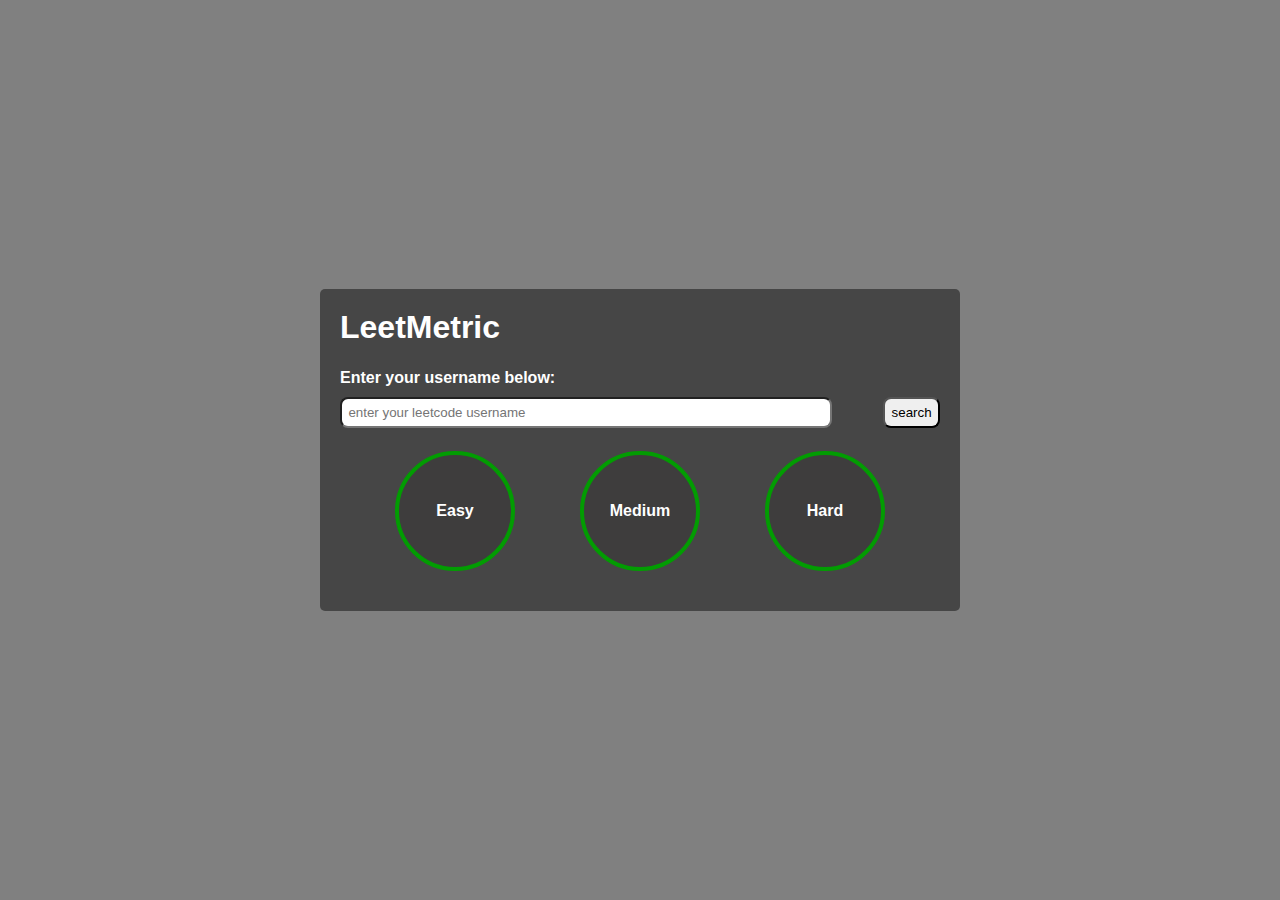
<file: LeetMetric/index.html>
<!DOCTYPE html>
<html lang="en">

<head>
    <meta charset="UTF-8">
    <meta name="viewport" content="width=device-width, initial-scale=1.0">
    <title>Leetlatric</title>
   <link rel="stylesheet" href="style.css">
</head>
<body>
    <div class="container">
        <h1>LeetMetric</h1>
        <div class="user-container">
            <p>Enter your username below: </p>
            <div class="user-input-container">
                <input type="text" placeholder="enter your leetcode username" id="user-input">
                <button id="search">search</button>
            </div>
        </div>
        <div class="stats-container">
            <div class="progress">
                <div class="progress-item">
                    <div class="easy-progress circle">
                        <span id="easy-label"></span>
                        <p>Easy</p>
                    </div>
                </div>
                <div class="progress-item">
                    <div class="medium-progress circle">
                        <span id="medium-label"></span>
                        <p>Medium</p>
                    </div>
                </div>
                <div class="progress-item">
                    <div class="hard-progress circle">
                        <span id="hard-label"></span>
                        <p>Hard</p>
                    </div>
                </div>
            </div>
            <div class="state-card">
                <!-- populate card here from the js code  -->
            </div>
        </div>
    </div>
    
    <script src="script.js"></script>
</body>

</html>
</file>
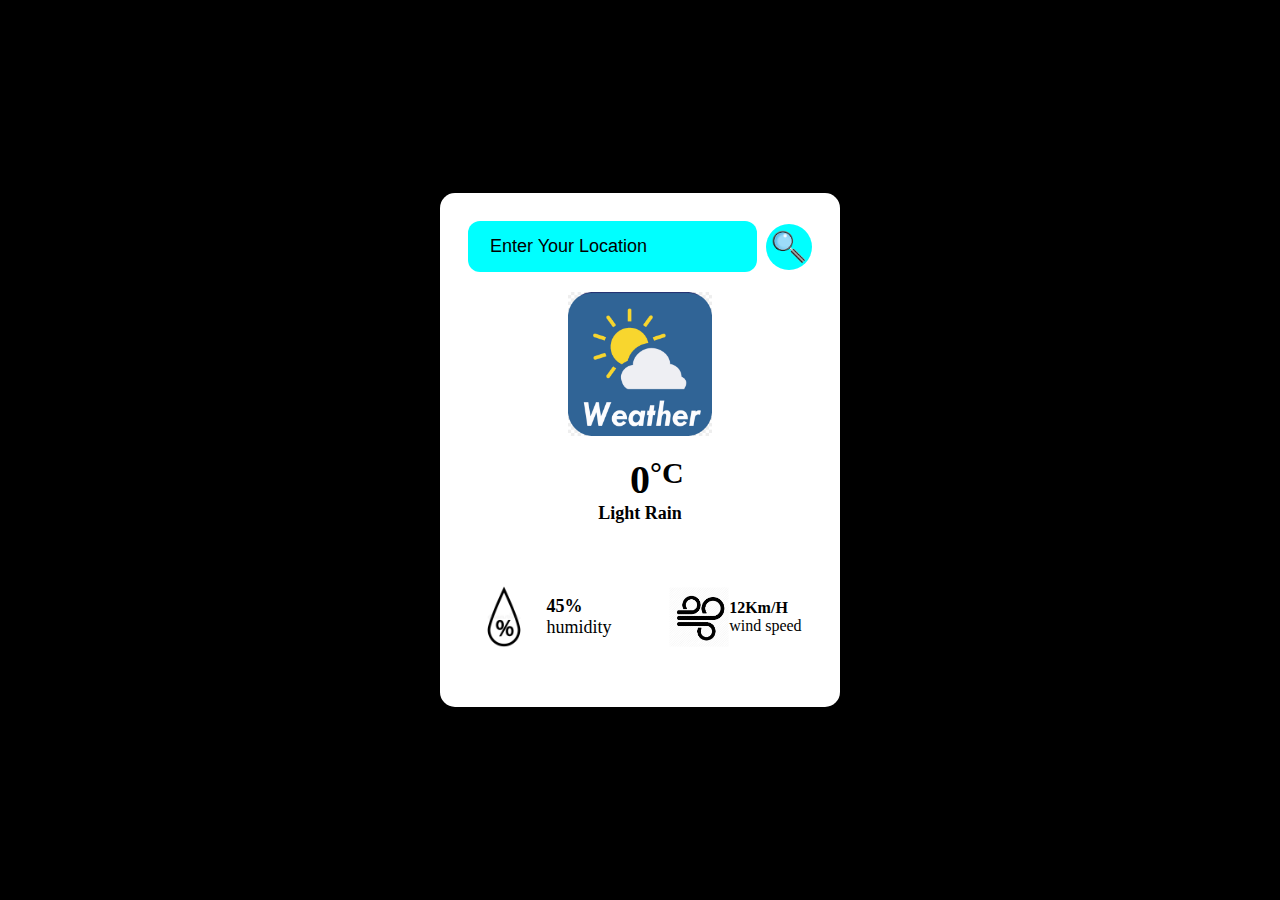
<file: whether_app/index.html>
<!DOCTYPE html>
<html lang="en">
  <head>
    <meta charset="UTF-8" />
    <meta http-equiv="X-UA-Compatible" content="IE=edge" />
    <meta name="viewport" content="width=device-width, initial-scale=1.0" />
    <title>WEATHER APP - CREATE BY ARYAN</title>
    <link rel="stylesheet" href="style.css" />
    <link rel="stylesheet" href="script.js" />
  </head>
  <body>
    <div class="container">
      <div class="header">
        <div class="search-box">
          <input type="search" placeholder="Enter your location"
          class="input-box">
          <img src="search.png" width="50px" class="search" id="searchBtn">
        </div>
      </div>
      <div class="whether-body">
        <img src="weather.jpg" alt="weather image" class="whether-image">
        <div class="whether-box">
          <p class="temperature">0 <sup>°C</sup></p>
          <p class="description">Light Rain</p>
        </div>
        <div class="weather-details">
          <div class="huminity">
             <img src="humidity.jpg" alt="humidity image">
            <div class="text-h">
            <span id="humidity">45%</span>
            <p>humidity</p>
            </div>
          </div>
          <div class="wind">
            <img src="wind.png" alt="wind image">
            <div class="text">
            <span id="wind-speed">12Km/H</span>
            <p> wind speed</p>
            </div>
          </div>
        </div>
      </div>
    </div>
  </body>
</html>
</file>
<file: LeetMetric/style.css>
* {
    margin: 0;
    padding: 0;
    box-sizing: border-box;
    font-family: Arial, Helvetica, sans-serif;
}

body {
    background-color: gray;
    color: white;
    height: 100vh;
    display: flex;
    justify-content: center;
    align-items: center;
}

.container {
    display: flex;
    flex-direction: column;
    gap: 1.4rem;
    background-color: rgb(70, 70, 70);
    padding: 20px;
    border-radius: 5px;
    width: 50%;
    max-width: 650px;
}

h1 {
    font-size: 2rem;
}

p {
    font-weight: 650;
    color: white;
}

.user-container {
    display: flex;
    flex-direction: column;
    gap: 10px;
    justify-content: start;
}

.user-input-container {
    display: flex;
    justify-content: space-between;
}

#user-input {
    width: 82%;
    padding: 0.4rem;
    border-radius: 8px;
}

#search {
    padding: 0.4rem;
    border-radius: 8px;
}

#search:hover {
    background-color: rgb(108, 244, 108);
    color: black;
    border-radius: 10px;
    transition: cubic-bezier(0.075, 0.82, 0.165, 1);
    font-weight: 400;
}

.circle {
    width: 120px;
    height: 120px;
    border-radius: 50%;
    border: 4px solid rgb(2, 156, 2);
    position: relative;
    display: flex;
    align-items: center;
    justify-content: center;
    font-size: 16px;
    color: white;
    font-weight: 700;
    background: conic-gradient(rgb(113, 237, 113) var(--progress-degree, 0%), rgb(62, 61, 61) 0%);
    flex-direction: column;
}

.circle span {
    position: relative;
    z-index: 2;
}

.progress {
    display: flex;
    flex-direction: row;
    justify-content: space-evenly;
    flex-wrap: wrap;
    gap: 10px;
}

.stats-cards {
    margin-top: 2rem;
    margin-bottom: 2rem;
    display: flex;
    flex-wrap: wrap;
    gap: 10px;
    justify-content: center;
}

h4 {
    font-size: 1rem;
    text-align: center;
}

.state-card {
    display: flex;
    justify-content: space-around;
    flex-wrap: wrap;
    gap: 10px;
    margin-top: 20px;
}

.card {
    background-color: rgb(230, 146, 44);
    width: 180px;
    max-width: 200px;
    height: 120px;
    padding: 10px;
    border-radius: 10px;
    font-size: 1rem;
    display: flex;
    flex-direction: column;
    justify-content: center;
    align-items: center;
    text-align: center;
}

.card h4 {
    margin: 0;
    font-size: 1rem;
    font-weight: 750;
    color: rgb(16, 16, 112);
    line-height: 1.5rem;
}

.card p {
    margin-top: 8px;
    font-size: 1.6rem;
    font-weight: bold;
    color: rgb(6, 78, 6);
}
</file>
<file: whether_app/style.css>
*{
    margin: 0;
    padding: 0;
    box-sizing: border-box;
    border: none;
    outline: none;
}
body{
    background-color: black;
    min-height: 100vh;
    display: flex;
    justify-content: center;
    align-items: center;
}

.container{
    padding: 28px;
    background-color: white;
    width: 400px;
    border-radius: 15px;
    height: min-content;

}
.search-box{
    width: 100%;
    height: min-content;
    display: flex;
    justify-content: space-between;
    align-items: center;
}
.search-box input{
    width: 84%;
    text-transform: capitalize;
    background-color: aqua;
    border-radius: 12px;
    padding: 15px 22px;
    font-size: 18px;

}
.search-box input::placeholder{
    color: black;
}
.search{
    border-radius: 50%;
    background-color: aqua;
    width: 46px;
    height: 46px;
    cursor: pointer;

}
.search:hover{
      color: black;
      background-color: black;
}
.whether-body{
    display: flex;
    align-items: center;
    justify-content: center;
    flex-direction: column;
    margin-block: 20px;
    background-color: white;

}
.whether-body img{
    width: 42%;
}
.whether-box{
    margin-block: 20px;
    text-align:center;
}
.whether-box .temperature{
    font-size: 40px;
    font-weight: 800;
    position: relative;
}
.whether-box .temperature sup{
    font-size: 30px;
    font-weight: 600;
    position: absolute;
}
.whether-box .description{
    font-weight: 600;
    font-size: 18px;
}
.weather-details{
    width: 100%;
    display: flex;
    justify-content: space-between;
    margin-top: 30px;
}
.huminity, .wind{
    display: flex;
    align-items: center;
}
.weather-details .text-h{

    margin-right: -440px;
    font-size: 18px;
}
.huminity img{
    margin-left: -6px;
}
.text span{
    font-weight: 700;
    

}
.text-h span{
    font-weight: 700;
}
</file>
